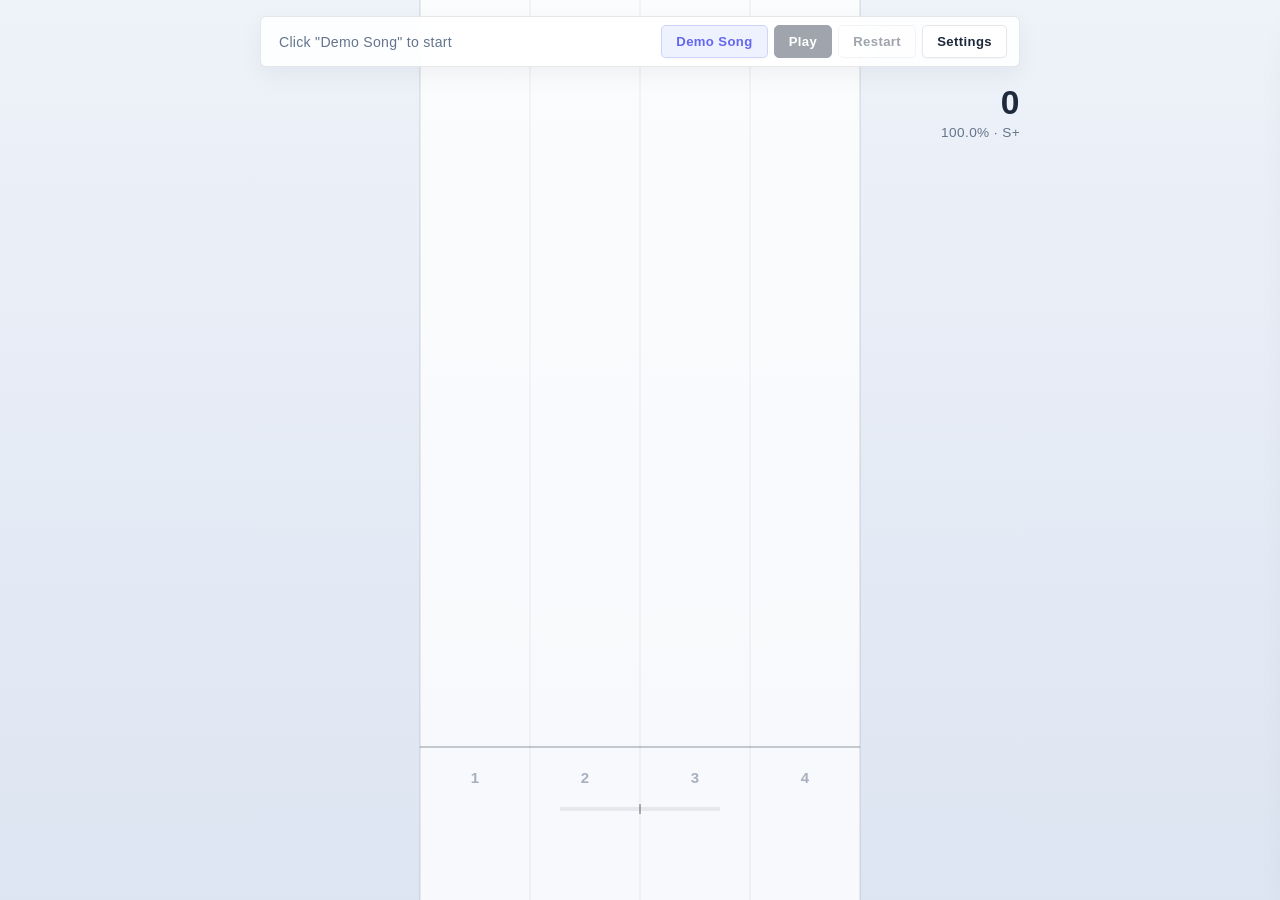
<file: index.html>
<!DOCTYPE html>
<html lang="en">
<head>
  <meta charset="UTF-8" />
  <meta name="viewport" content="width=device-width, initial-scale=1.0" />
  <title>Tiles — Rhythm Beatmap Player</title>
  <link rel="stylesheet" href="./styles.css" />
</head>
<body>

  <!-- CLEAN TOP BAR -->
  <header class="top-bar">
    <div class="track-title" id="trackStatus">Click "Demo Song" to start</div>
    <div class="top-actions">
      <button id="btnDemoTrack" class="btn-soft">Demo Song</button>
      <button id="btnPlayPause" class="btn-primary" disabled>Play</button>
      <button id="btnRestart" disabled title="Restart (R)">Restart</button>
      <button id="btnOpenSettings">Settings</button>
    </div>
  </header>

  <!-- MINIMAL SCORE DISPLAY -->
  <div class="floating-hud">
    <div class="hud-score" id="statScore">0</div>
    <div class="hud-sub" id="statAccuracy">100% · <span id="gradeBadge">S+</span></div>
  </div>

  <!-- CENTER PIANO TILES CANVAS -->
  <main>
    <canvas id="gameCanvas"></canvas>
  </main>

  <!-- SLIDE-OUT SETTINGS DRAWER -->
  <div class="drawer-backdrop" id="drawerBackdrop"></div>

  <aside class="settings-drawer" id="settingsDrawer">
    <div class="drawer-header">
      <h2>Settings</h2>
      <button id="btnCloseSettings" style="padding: 5px 10px;">✕</button>
    </div>

    <div class="group-box">
      <div class="group-title">
        <span>Audio Track</span>
        <span id="bpmBadge">-- BPM</span>
      </div>
      <label class="drop-zone" id="dropZone" for="audioFileInput">
        Drop <b>.mp3 / .wav / .ogg</b> here or click to browse
      </label>
      <input type="file" id="audioFileInput" accept=".mp3,.wav,.ogg,audio/*" />
      <button id="btnAutoplay">Autoplay: Off</button>
    </div>

    <div class="group-box">
      <div class="group-title">
        <span>Chart Generator</span>
      </div>

      <div class="control-row">
        <div class="control-label"><span>Difficulty</span></div>
        <div class="preset-group">
          <button class="preset-btn" data-preset="easy">Easy</button>
          <button class="preset-btn active" data-preset="normal">Normal</button>
          <button class="preset-btn" data-preset="hard">Hard</button>
        </div>
      </div>

      <div class="control-row">
        <div class="control-label">
          <span>Note Sensitivity</span>
          <span class="control-val" id="valSensitivity">1.40</span>
        </div>
        <input type="range" id="sliderSensitivity" min="0.60" max="2.60" step="0.05" value="1.40" />
      </div>

      <div class="control-row">
        <div class="control-label">
          <span>Min Note Spacing</span>
          <span class="control-val" id="valSpacing">180 ms</span>
        </div>
        <input type="range" id="sliderSpacing" min="110" max="360" step="5" value="180" />
      </div>

      <div class="control-row">
        <div class="control-label">
          <span>Tile Fall Speed</span>
          <span class="control-val" id="valScroll">640 px/s</span>
        </div>
        <input type="range" id="sliderScroll" min="400" max="1100" step="10" value="640" />
      </div>

      <div class="control-row">
        <div class="control-label">
          <span>Audio Sync Offset</span>
          <span class="control-val" id="valOffset">0 ms</span>
        </div>
        <input type="range" id="sliderOffset" min="-150" max="150" step="2" value="0" />
      </div>

      <button id="btnRegenerate" disabled>Rebuild Chart</button>
    </div>

    <details>
      <summary>Controls & Lane Mapping</summary>
      <div class="details-body">
        <div class="stat-row"><span><kbd>1</kbd> Lane 1</span><span>Low / Bass (20–170Hz)</span></div>
        <div class="stat-row"><span><kbd>2</kbd> Lane 2</span><span>Low-Mid / Snare (170–700Hz)</span></div>
        <div class="stat-row"><span><kbd>3</kbd> Lane 3</span><span>Melody / Mid (700–2.8kHz)</span></div>
        <div class="stat-row"><span><kbd>4</kbd> Lane 4</span><span>Highs / Cymbals (2.8–12kHz)</span></div>
        <div class="stat-row"><span><kbd>Space</kbd> Play / Pause</span><span><kbd>R</kbd> Restart</span></div>
      </div>
    </details>

    <details>
      <summary>Detailed Stats & Telemetry</summary>
      <div class="details-body">
        <div class="stat-row"><span>Perfect (±35ms)</span><span id="countPerfect">0</span></div>
        <div class="stat-row"><span>Great (±75ms)</span><span id="countGreat">0</span></div>
        <div class="stat-row"><span>Good (±120ms)</span><span id="countGood">0</span></div>
        <div class="stat-row"><span>Miss</span><span id="countMiss">0</span></div>
        <div class="stat-row"><span>Max Combo</span><span id="statCombo">0</span></div>
        <div class="stat-row"><span>Avg Hit Offset</span><span id="hudMeanOffset">0.0 ms</span></div>
        <div class="stat-row"><span>Frame Rate</span><span id="hudFps">60 FPS</span></div>
        <div class="stat-row"><span>Audio Clock</span><span id="hudAudioClock">0.00 s</span></div>
        <div class="stat-row"><span>Song Progress</span><span id="hudSongTime">0.0 / 0.0 s</span></div>
        <div class="stat-row"><span>Total / Active Tiles</span><span><span id="hudTotalNotes">0</span> / <span id="hudActiveNotes">0</span></span></div>
      </div>
    </details>

    <div class="group-box">
      <div class="group-title"><span>Chart JSON</span></div>
      <div style="display: grid; grid-template-columns: 1fr 1fr; gap: 8px;">
        <button id="btnExportJson" disabled>Export .json</button>
        <label class="file-btn" for="jsonFileInput">Import .json</label>
        <input type="file" id="jsonFileInput" accept=".json,application/json" />
      </div>
    </div>
  </aside>

  <script type="module" src="./js/main.js"></script>
</body>
</html>
</file>
<file: styles.css>
:root {
  --bg-top: #eef2f9;
  --bg-bottom: #dde5f2;
  --surface: rgba(255, 255, 255, 0.88);
  --surface-solid: #ffffff;
  --border: rgba(30, 41, 59, 0.11);
  --text-main: #1e293b;
  --text-muted: #64748b;
  --tile-main: #1e293b;
  --accent: #6366f1;
  --perfect: #6366f1;
  --great: #10b981;
  --good: #f59e0b;
  --miss: #ef4444;
  --font-futura: 'Futura', 'Futura PT', 'Avenir Next', 'Avenir', 'Century Gothic', sans-serif;
}

* {
  box-sizing: border-box;
  margin: 0;
  padding: 0;
  user-select: none;
}

body {
  background: linear-gradient(180deg, var(--bg-top) 0%, var(--bg-bottom) 100%);
  color: var(--text-main);
  font-family: var(--font-futura);
  height: 100vh;
  overflow: hidden;
  position: relative;
  display: flex;
  flex-direction: column;
  align-items: center;
}

/* Clean Architectural Top Bar */
.top-bar {
  position: fixed;
  top: 16px;
  left: 50%;
  transform: translateX(-50%);
  width: min(92vw, 760px);
  background: var(--surface);
  backdrop-filter: blur(16px);
  -webkit-backdrop-filter: blur(16px);
  border: 1px solid var(--border);
  border-radius: 6px;
  padding: 8px 12px;
  display: flex;
  align-items: center;
  justify-content: space-between;
  gap: 10px;
  box-shadow: 0 8px 24px rgba(15, 23, 42, 0.05);
  z-index: 20;
}

.track-title {
  font-size: 0.88rem;
  font-weight: 500;
  letter-spacing: 0.02em;
  color: var(--text-muted);
  padding-left: 6px;
  white-space: nowrap;
  overflow: hidden;
  text-overflow: ellipsis;
  max-width: 250px;
}

.top-actions {
  display: flex;
  align-items: center;
  gap: 6px;
}

button, .file-btn {
  font-family: var(--font-futura);
  font-size: 0.82rem;
  font-weight: 600;
  letter-spacing: 0.03em;
  padding: 8px 14px;
  border-radius: 5px;
  border: 1px solid var(--border);
  background: var(--surface-solid);
  color: var(--text-main);
  cursor: pointer;
  transition: all 0.14s ease;
  display: inline-flex;
  align-items: center;
  justify-content: center;
  gap: 6px;
  box-shadow: 0 1px 3px rgba(15, 23, 42, 0.03);
}

button:hover:not(:disabled), .file-btn:hover {
  background: #f8fafc;
  border-color: rgba(30, 41, 59, 0.22);
}

button:active:not(:disabled) {
  transform: translateY(1px);
}

button:disabled {
  opacity: 0.42;
  cursor: not-allowed;
}

.btn-primary {
  background: var(--tile-main);
  color: #ffffff;
  border-color: var(--tile-main);
}

.btn-primary:hover:not(:disabled) {
  background: #334155;
}

.btn-soft {
  background: #eef2ff;
  color: var(--accent);
  border-color: rgba(99, 102, 241, 0.22);
}

.btn-soft:hover:not(:disabled) {
  background: #e0e7ff;
}

/* Main Fullscreen Canvas Container */
main {
  width: 100%;
  height: 100%;
  position: relative;
  display: flex;
  justify-content: center;
  align-items: center;
}

canvas {
  width: 100%;
  height: 100%;
  display: block;
}

/* Minimal Floating Score Display */
.floating-hud {
  position: fixed;
  top: 86px;
  right: max(24px, calc(50vw - 380px));
  text-align: right;
  pointer-events: none;
  z-index: 10;
}

.hud-score {
  font-size: 2.1rem;
  font-weight: 700;
  letter-spacing: 0.02em;
  color: var(--text-main);
  line-height: 1;
}

.hud-sub {
  font-size: 0.85rem;
  font-weight: 500;
  letter-spacing: 0.03em;
  color: var(--text-muted);
  margin-top: 5px;
}

/* Settings Drawer Backdrop & Modal */
.drawer-backdrop {
  position: fixed;
  inset: 0;
  background: rgba(15, 23, 42, 0.22);
  backdrop-filter: blur(3px);
  opacity: 0;
  pointer-events: none;
  transition: opacity 0.2s ease;
  z-index: 40;
}

.drawer-backdrop.open {
  opacity: 1;
  pointer-events: auto;
}

.settings-drawer {
  position: fixed;
  top: 14px;
  right: 14px;
  bottom: 14px;
  width: min(380px, calc(100vw - 28px));
  background: rgba(255, 255, 255, 0.96);
  backdrop-filter: blur(20px);
  border: 1px solid var(--border);
  border-radius: 8px;
  box-shadow: 0 20px 44px rgba(15, 23, 42, 0.14);
  padding: 20px;
  display: flex;
  flex-direction: column;
  gap: 16px;
  overflow-y: auto;
  transform: translateX(110%);
  transition: transform 0.26s cubic-bezier(0.16, 1, 0.3, 1);
  z-index: 50;
}

.settings-drawer.open {
  transform: translateX(0);
}

.drawer-header {
  display: flex;
  align-items: center;
  justify-content: space-between;
  padding-bottom: 12px;
  border-bottom: 1px solid var(--border);
}

.drawer-header h2 {
  font-size: 1rem;
  font-weight: 700;
  letter-spacing: 0.03em;
  text-transform: uppercase;
  color: var(--text-main);
}

.group-box {
  background: #f8fafc;
  border: 1px solid var(--border);
  border-radius: 6px;
  padding: 14px;
  display: flex;
  flex-direction: column;
  gap: 12px;
}

.group-title {
  font-size: 0.76rem;
  font-weight: 700;
  color: var(--text-muted);
  text-transform: uppercase;
  letter-spacing: 0.06em;
  display: flex;
  justify-content: space-between;
}

.drop-zone {
  border: 1.5px dashed #cbd5e1;
  border-radius: 6px;
  padding: 14px;
  text-align: center;
  font-size: 0.82rem;
  color: var(--text-muted);
  background: #ffffff;
  cursor: pointer;
  transition: all 0.15s ease;
}

.drop-zone:hover, .drop-zone.dragover {
  border-color: var(--accent);
  color: var(--accent);
  background: #f5f7ff;
}

.control-row {
  display: flex;
  flex-direction: column;
  gap: 6px;
}

.control-label {
  display: flex;
  justify-content: space-between;
  font-size: 0.82rem;
  font-weight: 500;
  color: var(--text-main);
}

.control-val {
  color: var(--text-muted);
  font-variant-numeric: tabular-nums;
}

input[type="range"] {
  -webkit-appearance: none;
  appearance: none;
  width: 100%;
  height: 5px;
  background: #e2e8f0;
  border-radius: 3px;
  outline: none;
}

input[type="range"]::-webkit-slider-thumb {
  -webkit-appearance: none;
  width: 14px;
  height: 14px;
  border-radius: 3px;
  background: var(--tile-main);
  cursor: pointer;
}

.preset-group {
  display: grid;
  grid-template-columns: repeat(3, 1fr);
  gap: 6px;
}

.preset-btn.active {
  background: var(--tile-main);
  color: #ffffff;
  border-color: var(--tile-main);
}

details {
  background: #f8fafc;
  border: 1px solid var(--border);
  border-radius: 6px;
  padding: 11px 14px;
}

summary {
  font-size: 0.82rem;
  font-weight: 600;
  letter-spacing: 0.02em;
  color: var(--text-main);
  cursor: pointer;
  list-style: none;
  display: flex;
  justify-content: space-between;
  align-items: center;
}

summary::-webkit-details-marker {
  display: none;
}

summary::after {
  content: "▾";
  color: var(--text-muted);
}

details[open] summary::after {
  content: "▴";
}

.details-body {
  margin-top: 12px;
  padding-top: 10px;
  border-top: 1px solid var(--border);
  display: flex;
  flex-direction: column;
  gap: 8px;
  font-size: 0.8rem;
  color: var(--text-muted);
}

.stat-row {
  display: flex;
  justify-content: space-between;
  font-variant-numeric: tabular-nums;
}

kbd {
  background: #ffffff;
  border: 1px solid #cbd5e1;
  border-radius: 4px;
  padding: 2px 6px;
  font-family: var(--font-futura);
  font-size: 0.74rem;
  font-weight: 600;
  color: var(--text-main);
}

input[type="file"] {
  display: none;
}
</file>
